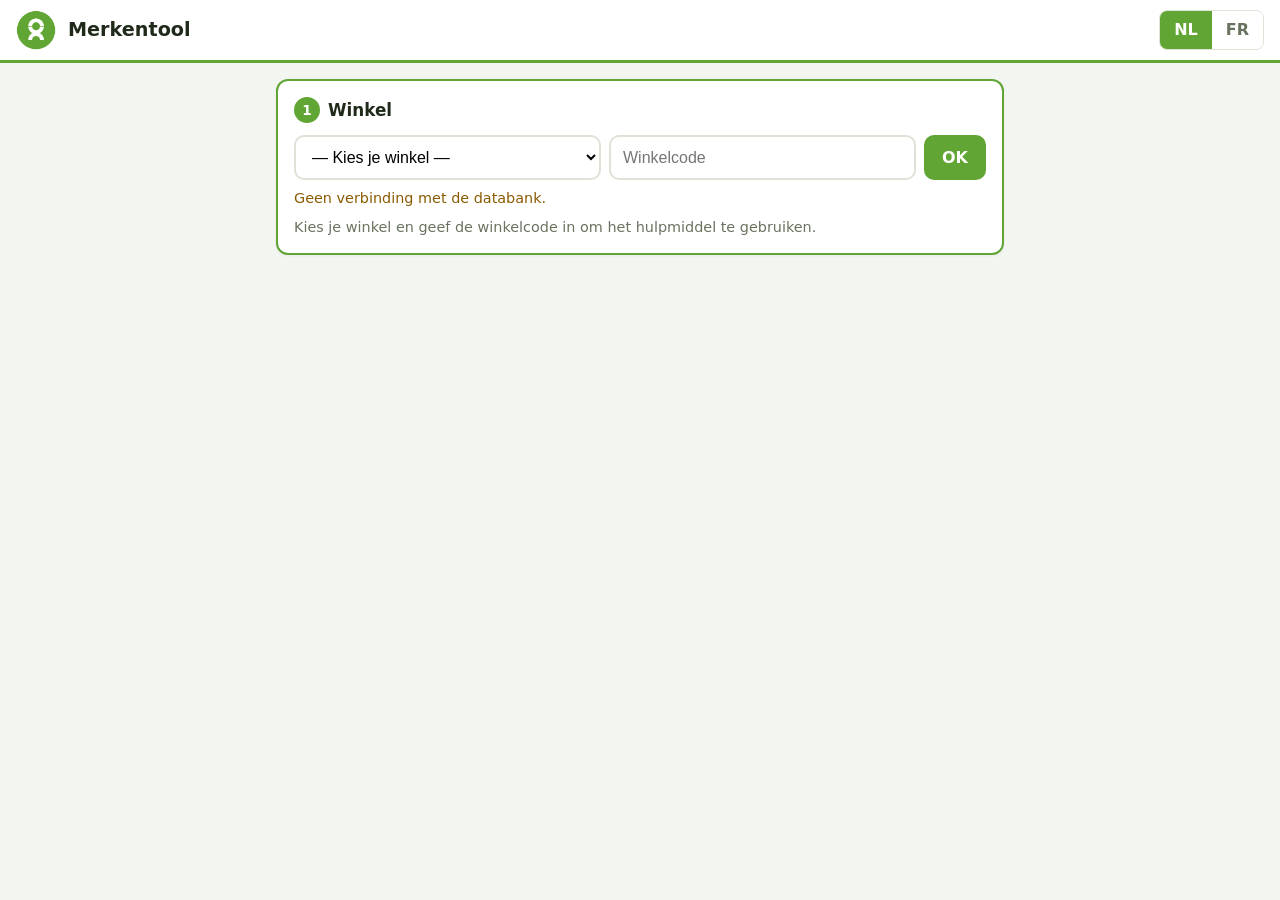
<file: index.html>
<!doctype html>
<html lang="nl">
<head>
  <meta charset="utf-8">
  <meta name="viewport" content="width=device-width, initial-scale=1">
  <meta http-equiv="Content-Security-Policy" content="default-src 'self'; script-src 'self'; style-src 'self'; img-src 'self'; connect-src 'self' https://*.supabase.co; object-src 'none'; base-uri 'none'; form-action 'none'">
  <title>Oxfam Merkentool / Outil de Marques</title>
  <link rel="icon" href="assets/oxfam-logo.png">
  <link rel="stylesheet" href="style.css">
</head>
<body>
  <header class="top">
    <img src="assets/oxfam-logo.png" alt="Oxfam" class="logo">
    <h1 data-i18n="title">Merkentool</h1>
    <div class="lang" role="group" aria-label="Taal / Langue">
      <button type="button" data-lang="nl">NL</button>
      <button type="button" data-lang="fr">FR</button>
    </div>
  </header>

  <main>
    <!-- 1. Shop -->
    <section class="card" id="shop-card">
      <h2><span class="step">1</span> <span data-i18n="shop">Winkel</span></h2>
      <div id="shop-form" class="login-row">
        <select id="shop-select"></select>
        <input id="shop-code" type="password" inputmode="numeric" autocomplete="off" data-i18n-ph="code" hidden>
        <button type="button" id="shop-ok" class="btn-primary" data-i18n="loginBtn" hidden>OK</button>
      </div>
      <div id="shop-current" class="shop-current" hidden>
        <span id="shop-name" class="shop-name"></span>
        <button type="button" id="shop-change" class="btn-link" data-i18n="changeShop">Andere winkel</button>
      </div>
      <p id="shop-msg" class="msg warn" hidden></p>
      <p id="locked-msg" class="msg" data-i18n="locked" hidden></p>
    </section>

    <!-- 2. Item -->
    <section class="card">
      <h2><span class="step">2</span> <span data-i18n="item">Artikel</span></h2>
      <nav id="cats" class="cats"></nav>
      <div class="search">
        <input id="item-input" type="search" autocomplete="off" spellcheck="false" data-i18n-ph="searchItem">
        <button type="button" class="clear" data-clear="item" aria-label="×">×</button>
        <ul id="item-list" class="suggest" hidden></ul>
      </div>
      <p id="item-cat" class="item-cat" hidden></p>
    </section>

    <!-- 3. Brand (optional) -->
    <section class="card">
      <h2><span class="step">3</span> <span data-i18n="brand">Merk</span> <span class="optional" data-i18n="optional">(optioneel)</span></h2>
      <div class="search">
        <input id="brand-input" type="search" autocomplete="off" spellcheck="false" data-i18n-ph="searchBrand">
        <button type="button" class="clear" data-clear="brand" aria-label="×">×</button>
        <ul id="brand-list" class="suggest" hidden></ul>
      </div>
      <p id="brand-msg" class="msg" hidden></p>
      <div class="stars-row">
        <span class="label" data-i18n="stars">Sterren</span>
        <div id="star-picker" class="star-picker">
          <button type="button" data-stars="1">*</button>
          <button type="button" data-stars="2">**</button>
          <button type="button" data-stars="3">***</button>
          <button type="button" data-stars="4">****</button>
        </div>
      </div>
    </section>

    <!-- 4. Price -->
    <section id="result" class="card result" hidden>
      <h2><span class="step">4</span> <span id="price-title" data-i18n="choosePrice">Kies je prijs</span></h2>
      <div id="item-name" class="item-name"></div>

      <div id="stale-box" class="stale-box" hidden>
        <p id="stale-text"></p>
        <button type="button" id="stale-forget" class="btn-link"></button>
      </div>

      <div id="price-chips" class="chip-levels"></div>

      <div id="ref-box" class="ref-box" hidden>
        <div>
          <div class="label" data-i18n="refLabel">Referentie Onlinefact</div>
          <div class="ref-line"><span id="ref-value" class="ref-value"></span><button type="button" id="ref-copy" class="btn-light" data-i18n="copy">Kopiëren</button></div>
        </div>
        <div class="save-row">
          <button type="button" id="save-pref" class="btn-primary"></button>
          <button type="button" id="del-pref" class="btn-link" data-i18n="forget" hidden>Vergeten</button>
          <span id="save-msg" class="msg"></span>
        </div>
      </div>

      <div class="range-block">
        <div class="label" data-i18n="range">Prijsvork</div>
        <div id="price-main" class="price-main"></div>
        <p id="price-note" class="msg" hidden></p>
        <table id="price-table" class="price-table"></table>
      </div>
      <div id="photos" class="photos"></div>
    </section>
  </main>

  <div id="lightbox" class="lightbox" hidden><img alt=""></div>

  <footer><span id="data-info"></span></footer>

  <script src="config.js"></script>
  <script src="app.js"></script>
</body>
</html>
</file>
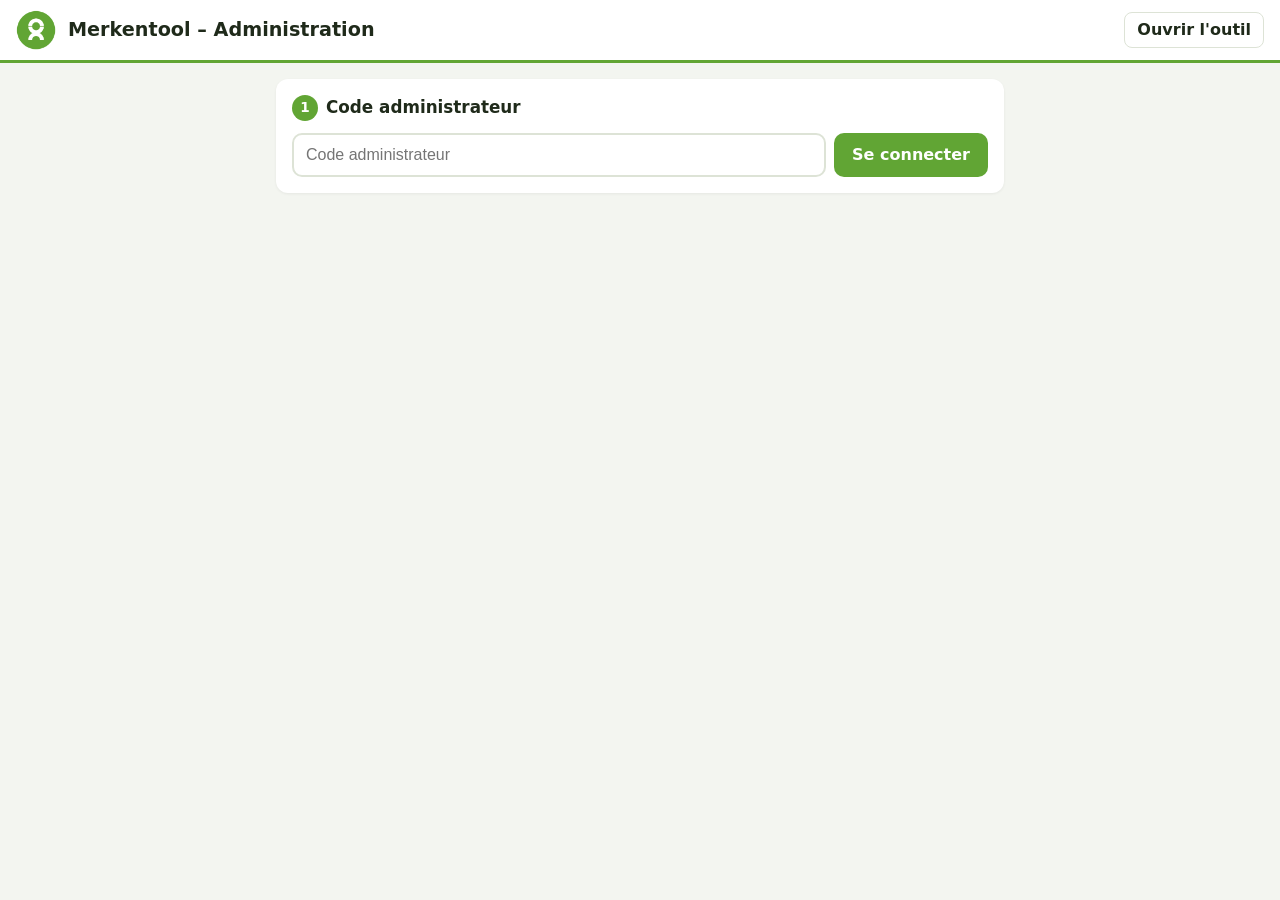
<file: admin.html>
<!doctype html>
<html lang="fr">
<head>
  <meta charset="utf-8">
  <meta name="viewport" content="width=device-width, initial-scale=1">
  <meta name="robots" content="noindex">
  <meta http-equiv="Content-Security-Policy" content="default-src 'self'; script-src 'self'; style-src 'self'; img-src 'self'; connect-src 'self' https://*.supabase.co; object-src 'none'; base-uri 'none'; form-action 'none'">
  <title>Merkentool – Administration</title>
  <link rel="icon" href="assets/oxfam-logo.png">
  <link rel="stylesheet" href="style.css">
</head>
<body>
  <header class="top">
    <img src="assets/oxfam-logo.png" alt="Oxfam" class="logo">
    <h1>Merkentool – Administration</h1>
    <a href="./" class="btn-light admin-link">Ouvrir l'outil</a>
  </header>

  <main>
    <section class="card" id="login-card">
      <h2><span class="step">1</span> Code administrateur</h2>
      <div class="login-row">
        <input id="admin-code" type="password" autocomplete="off" placeholder="Code administrateur">
        <button type="button" id="admin-go" class="btn-primary">Se connecter</button>
      </div>
      <p id="login-msg" class="msg warn" hidden></p>
    </section>

    <section class="card" id="status-card" hidden>
      <h2><span class="step">2</span> Données actuellement dans la base</h2>
      <table class="status" id="status"></table>
    </section>

    <section class="card" id="upload-card" hidden>
      <h2><span class="step">3</span> Charger des données</h2>
      <div class="admin-grid">
        <div>
          <div class="label">Option rapide : copier les fichiers encore présents sur le site (dossier <code>data</code> sur GitHub)</div>
          <p><button type="button" id="copy-site" class="btn-primary">Copier les données du site dans la base</button></p>
        </div>
        <hr class="admin-hr">
        <div>
          <div class="label">Ou choisir les fichiers produits par <code>tools/build_data.py</code></div>
          <div class="file-row">
            <span class="file-label">brands.json</span><input type="file" id="f-brands" accept=".json,application/json">
          </div>
          <div class="file-row">
            <span class="file-label">prices.json</span><input type="file" id="f-prices" accept=".json,application/json">
          </div>
          <p><button type="button" id="upload-files" class="btn-primary">Envoyer les fichiers choisis</button></p>
        </div>
        <div class="log" id="log"></div>
      </div>
    </section>
  </main>

  <script src="config.js"></script>
  <script src="admin.js"></script>
</body>
</html>
</file>
<file: style.css>
:root {
  --green: #61a534;      /* Oxfam green */
  --green-dark: #44792a;
  --ink: #1f2a1a;
  --muted: #69735f;
  --bg: #f3f5f0;
  --card: #fff;
  --line: #dde3d6;
  --r1: #d9534f; --r1-bg: #fbe3e2;
  --r2: #c99400; --r2-bg: #fdf3cc;
  --r3: #3f8f2c; --r3-bg: #e2f2db;
}
* { box-sizing: border-box; }
html { -webkit-text-size-adjust: 100%; }
body {
  margin: 0; background: var(--bg); color: var(--ink);
  font: 16px/1.4 system-ui, -apple-system, "Segoe UI", Roboto, Arial, sans-serif;
}
button { font: inherit; cursor: pointer; }

.top {
  display: flex; align-items: center; gap: 12px;
  padding: 10px 16px; background: #fff; border-bottom: 3px solid var(--green);
  position: sticky; top: 0; z-index: 20;
}
.logo { width: 40px; height: 40px; }
.top h1 { font-size: 1.2rem; margin: 0; flex: 1; }
.lang { display: flex; border: 1px solid var(--line); border-radius: 8px; overflow: hidden; }
.lang button { border: 0; background: #fff; padding: 8px 14px; font-weight: 600; color: var(--muted); }
.lang button.on { background: var(--green); color: #fff; }

main { max-width: 760px; margin: 0 auto; padding: 16px; display: grid; gap: 16px; }
.card { background: var(--card); border-radius: 12px; padding: 16px; box-shadow: 0 1px 3px rgba(0,0,0,.06); }
.card h2 { margin: 0 0 12px; font-size: 1.05rem; display: flex; align-items: center; gap: 8px; }
.step {
  display: inline-grid; place-items: center; width: 26px; height: 26px; border-radius: 50%;
  background: var(--green); color: #fff; font-size: .85rem;
}

.search { position: relative; }
.search input {
  width: 100%; padding: 12px 44px 12px 14px; font-size: 1.05rem;
  border: 2px solid var(--line); border-radius: 10px; outline: none; background: #fff;
}
.search input:focus { border-color: var(--green); }
.search input::-webkit-search-cancel-button { display: none; }
.clear {
  position: absolute; right: 6px; top: 50%; transform: translateY(-50%);
  border: 0; background: transparent; font-size: 1.5rem; color: var(--muted); width: 36px; height: 36px;
}
.suggest {
  position: absolute; left: 0; right: 0; top: calc(100% + 4px); z-index: 10;
  margin: 0; padding: 4px 0; list-style: none; background: #fff;
  border: 1px solid var(--line); border-radius: 10px; box-shadow: 0 6px 20px rgba(0,0,0,.12);
  max-height: 340px; overflow-y: auto;
}
.suggest li { padding: 9px 14px; display: flex; justify-content: space-between; gap: 10px; cursor: pointer; }
.suggest li.group {
  cursor: default; font-size: .78rem; font-weight: 700; text-transform: uppercase; letter-spacing: .03em;
  color: var(--green-dark); background: #f6f8f3; padding: 6px 14px;
}
.suggest li.active, .suggest li:not(.group):hover { background: #eef5e8; }
.suggest b { font-weight: 700; }
.suggest .s { font-family: monospace; white-space: nowrap; color: var(--muted); }

.msg { margin: 8px 0 0; font-size: .9rem; color: var(--muted); }
.msg.warn { color: #8a5a00; }

.stars-row { display: flex; align-items: center; gap: 12px; margin-top: 14px; flex-wrap: wrap; }
.label { font-weight: 600; }
.star-picker { display: flex; gap: 6px; flex-wrap: wrap; }
.star-picker button {
  min-width: 64px; padding: 8px 10px; border: 2px solid var(--line); background: #fff;
  border-radius: 8px; font-weight: 700; letter-spacing: 2px;
}
.star-picker button.on[data-stars="1"] { background: var(--r1-bg); border-color: var(--r1); color: var(--r1); }
.star-picker button.on[data-stars="2"] { background: var(--r2-bg); border-color: var(--r2); color: #8a6600; }
.star-picker button.on[data-stars="3"],
.star-picker button.on[data-stars="4"] { background: var(--r3-bg); border-color: var(--r3); color: var(--r3); }

.cats { display: flex; gap: 6px; flex-wrap: wrap; margin-bottom: 12px; }
.cats button {
  border: 2px solid var(--line); background: #fff; border-radius: 999px; padding: 6px 14px; font-weight: 600;
}
.cats button.on { background: var(--green); border-color: var(--green); color: #fff; }

.item-name { font-size: 1.15rem; font-weight: 700; }
.item-name small { display: block; font-weight: 400; color: var(--muted); font-size: .85rem; }
.price-main {
  margin: 12px 0 4px; padding: 16px; border-radius: 12px; text-align: center;
  font-size: 2.2rem; font-weight: 800; border: 2px solid var(--line);
}
.price-main.empty { font-size: 1rem; font-weight: 500; color: var(--muted); }
.price-main small { display: block; font-size: .85rem; font-weight: 600; letter-spacing: 2px; }
.lv1 { background: var(--r1-bg); border-color: var(--r1) !important; color: var(--r1); }
.lv2 { background: var(--r2-bg); border-color: var(--r2) !important; color: #8a6600; }
.lv3, .lv4 { background: var(--r3-bg); border-color: var(--r3) !important; color: var(--r3); }

.price-table { width: 100%; border-collapse: collapse; margin-top: 12px; font-size: .95rem; }
.price-table th, .price-table td { padding: 7px 8px; text-align: center; border-bottom: 1px solid var(--line); }
.price-table th { font-family: monospace; letter-spacing: 1px; color: var(--muted); }
.price-table td.on { font-weight: 800; }

.photos { display: flex; gap: 8px; flex-wrap: wrap; margin-top: 14px; }
.photos img {
  height: 110px; width: auto; max-width: 160px; object-fit: contain; border-radius: 8px;
  border: 1px solid var(--line); background: #fff; cursor: zoom-in;
}
.lightbox {
  position: fixed; inset: 0; background: rgba(0,0,0,.8); display: grid; place-items: center; z-index: 50; cursor: zoom-out;
}
.lightbox img { max-width: 92vw; max-height: 88vh; background: #fff; border-radius: 8px; }

footer { text-align: center; color: var(--muted); font-size: .8rem; padding: 8px 16px 24px; }

[hidden] { display: none !important; }

@media (max-width: 480px) {
  main { padding: 10px; gap: 10px; }
  .top h1 { font-size: 1rem; }
  .star-picker button { min-width: 0; flex: 1; }
  .star-picker { flex: 1; }
  .price-main { font-size: 1.9rem; }
}

/* ---------- shop / login ---------- */
.shop-btn {
  border: 1px solid var(--line); background: #fff; border-radius: 8px; padding: 7px 10px;
  font-weight: 600; color: var(--green-dark); max-width: 40vw; overflow: hidden; text-overflow: ellipsis; white-space: nowrap;
}
.login { border: 2px solid var(--green); }
.login-row { display: flex; gap: 8px; flex-wrap: wrap; margin-top: 10px; }
.login-row select, .login-row input {
  flex: 1 1 160px; padding: 11px 12px; font-size: 1rem; border: 2px solid var(--line); border-radius: 10px; background: #fff;
}
.btn-primary {
  border: 0; background: var(--green); color: #fff; font-weight: 700; padding: 11px 18px; border-radius: 10px;
}
.btn-primary:disabled { background: #b9c9ad; cursor: default; }
.btn-light { border: 1px solid var(--line); background: #fff; border-radius: 8px; padding: 6px 12px; font-weight: 600; }
.btn-link { border: 0; background: none; color: var(--muted); text-decoration: underline; padding: 6px; }

/* ---------- price choice ---------- */
.pref-banner {
  margin-top: 14px; padding: 10px 14px; border-radius: 10px; background: #eef5e8; border: 1px solid #cfe3c2;
  cursor: pointer;
}
.pref-banner b { font-size: 1.05rem; }
.choose { margin-top: 16px; }
.chips { display: flex; flex-wrap: wrap; gap: 8px; margin-top: 8px; }
.chips button {
  min-width: 70px; padding: 10px 12px; border: 2px solid var(--line); background: #fff; border-radius: 10px;
  font-weight: 700; font-size: 1.05rem;
}
.chips button.on { background: var(--green); border-color: var(--green); color: #fff; }
.chips button.pref:not(.on) { border-color: var(--green); }
.ref-box {
  margin-top: 16px; padding: 14px; border-radius: 12px; background: #f6f8f3; border: 2px dashed var(--green);
  display: grid; gap: 12px;
}
.ref-line { display: flex; align-items: center; gap: 12px; flex-wrap: wrap; margin-top: 4px; }
.ref-value { font: 800 1.6rem/1.2 ui-monospace, Menlo, Consolas, monospace; letter-spacing: .02em; }
.save-row { display: flex; align-items: center; gap: 10px; flex-wrap: wrap; }
.msg.ok { color: var(--green-dark); }

/* ---------- new order: shop first, optional brand ---------- */
.optional { font-weight: 400; color: var(--muted); font-size: .9rem; }
#shop-card.todo { border: 2px solid var(--green); }
.shop-current { display: flex; align-items: center; gap: 12px; flex-wrap: wrap; }
.shop-name { font-weight: 700; font-size: 1.1rem; color: var(--green-dark); }
.chip-levels { display: grid; gap: 10px; margin-top: 14px; }
.chip-level { display: flex; align-items: center; gap: 10px; flex-wrap: wrap; }
.chip-level .chips { margin-top: 0; }
.chip-stars {
  min-width: 56px; font: 700 .95rem monospace; letter-spacing: 2px; color: var(--muted);
  padding: 4px 8px; border-radius: 6px; border: 1px solid var(--line); text-align: center;
}
.chip-stars.lv1, .chip-stars.lv2, .chip-stars.lv3, .chip-stars.lv4 { border-width: 1px; }
.range-block { margin-top: 18px; padding-top: 14px; border-top: 1px solid var(--line); }
.range-block .price-main { font-size: 1.6rem; padding: 10px; margin-top: 8px; }
.range-block .price-main.empty { font-size: .95rem; }

/* steps 2-4 hidden until a shop is logged in (shared database) */
.card.is-locked { display: none; }

/* ---------- admin page ---------- */
.admin-grid { display: grid; gap: 12px; }
.status { font-size: .95rem; }
.status td { padding: 4px 10px 4px 0; }
.file-row { display: flex; gap: 10px; align-items: center; flex-wrap: wrap; }
.file-row input[type=file] { flex: 1 1 220px; }
.log { font: .85rem ui-monospace, Menlo, monospace; white-space: pre-wrap; background: #f6f8f3; border-radius: 8px; padding: 10px; min-height: 2em; }
.admin-link { text-decoration: none; color: inherit; }
.admin-hr { border: 0; border-top: 1px solid var(--line); width: 100%; }
.file-row + .file-row, .admin-grid .label + .file-row { margin-top: 8px; }
.file-label { min-width: 110px; }
.strong { font-weight: 700; }
.warn-text { color: #8a5a00; }

/* saved price that no longer exists in the catalogue */
.stale-box { margin-top: 14px; padding: 10px 14px; border-radius: 10px; background: #fdf3cc; border: 1px solid #e8cf7a; }
.stale-box p { margin: 0 0 4px; color: #6b4e00; }

/* category of the chosen article (as in the price lists) */
.item-cat { margin: 10px 0 0; padding: 8px 12px; border-radius: 8px; background: #eef5e8; color: var(--green-dark); }
.item-cat .label { font-weight: 400; }
</file>
